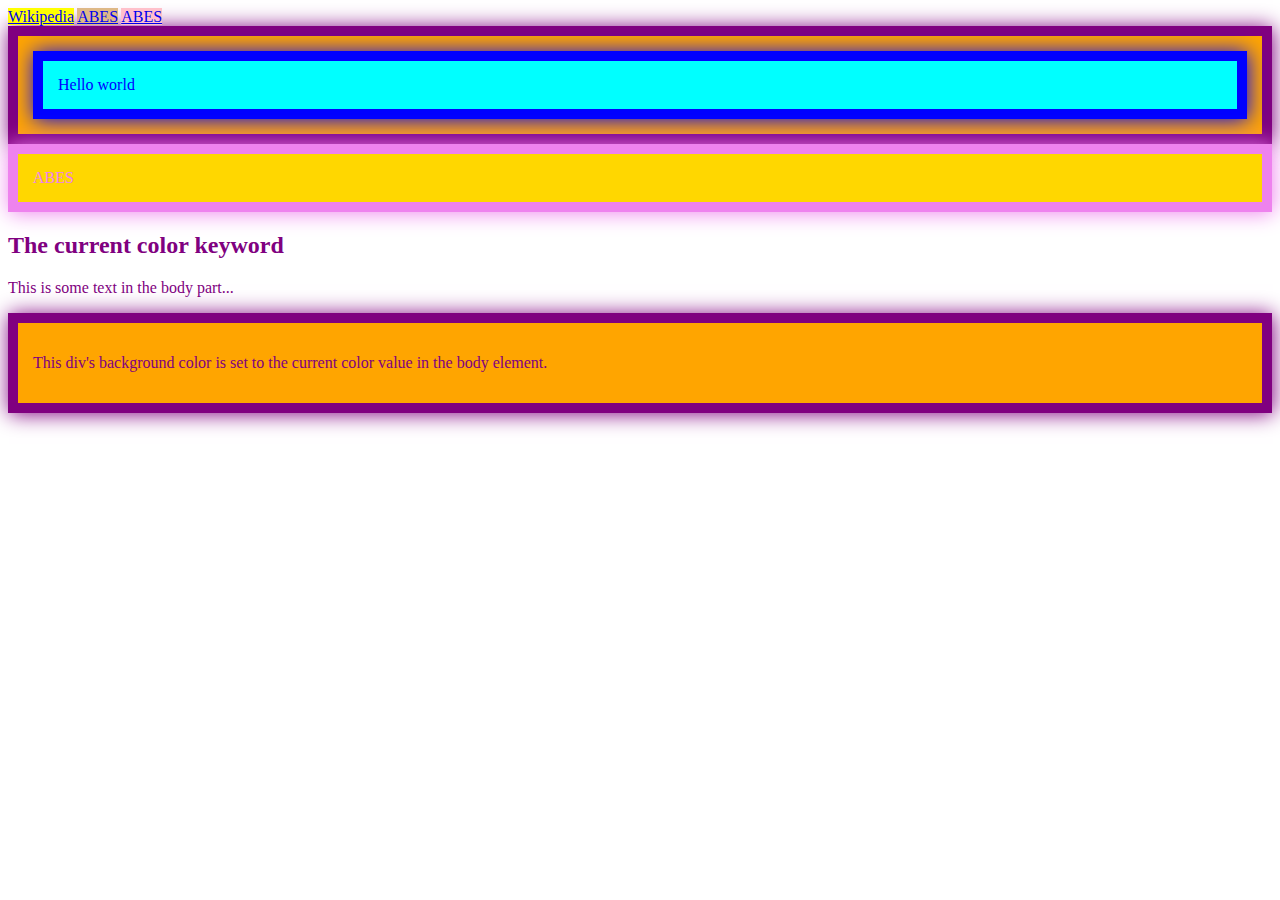
<file: index.html>
<!DOCTYPE html>
<html lang="en">

<head>
    <meta charset="UTF-8">
    <meta name="viewport" content="width=device-width, initial-scale=1.0">
    <title>CSS</title>
    <link rel="stylesheet" href="./style.css">
</head>

<body>
    <a href="https://www.wikipedia.org/" target="_top">Wikipedia</a>
    <a href="https://abes.ac.in/" target="_blank">ABES</a>
    <a href="https://abes.ac.in/" target="_parent">ABES</a>
    <div class="class1">
        <div class="class2">Hello world</div>
    </div>
    <div class="class1 class2">ABES</div>
    <h2>The current color keyword</h2>
    <p>This is some text in the body part...</p>
    <div>
        <p>This div's background color is set to the current color value in the body element.</p>
    </div>
    
</body>

</html>
</file>
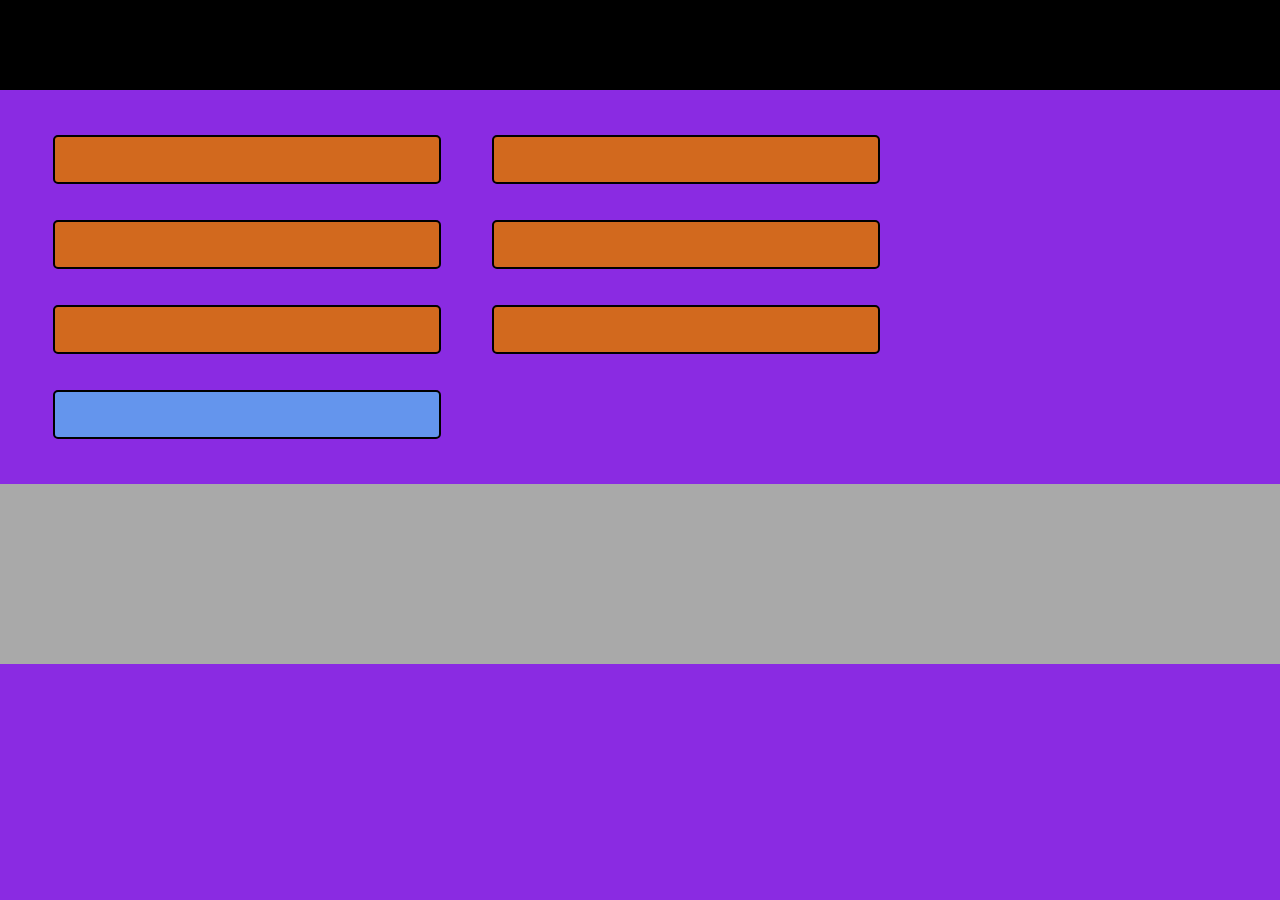
<file: Media Queries/index.html>
<!DOCTYPE html>
<html lang="en">
<head>
    <meta charset="UTF-8">
    <meta name="viewport" content="width=device-width, initial-scale=1.0">
    <title>Media Queries</title>
    <link rel="stylesheet" href="style.css">
</head>
<body>
    <header>
        <nav class="nav"></nav>
    </header>
    <main>
        <div class="box">
            <div class="box1"></div>
            <div class="box1"></div>
            <div class="box1"></div>
            <div class="box1"></div>
            <div class="box1"></div>
            <div class="box1"></div>
            <div>
                <div class="example"></div>
            </div>
    </main>
    <footer></footer>
</body>
</html>
</file>
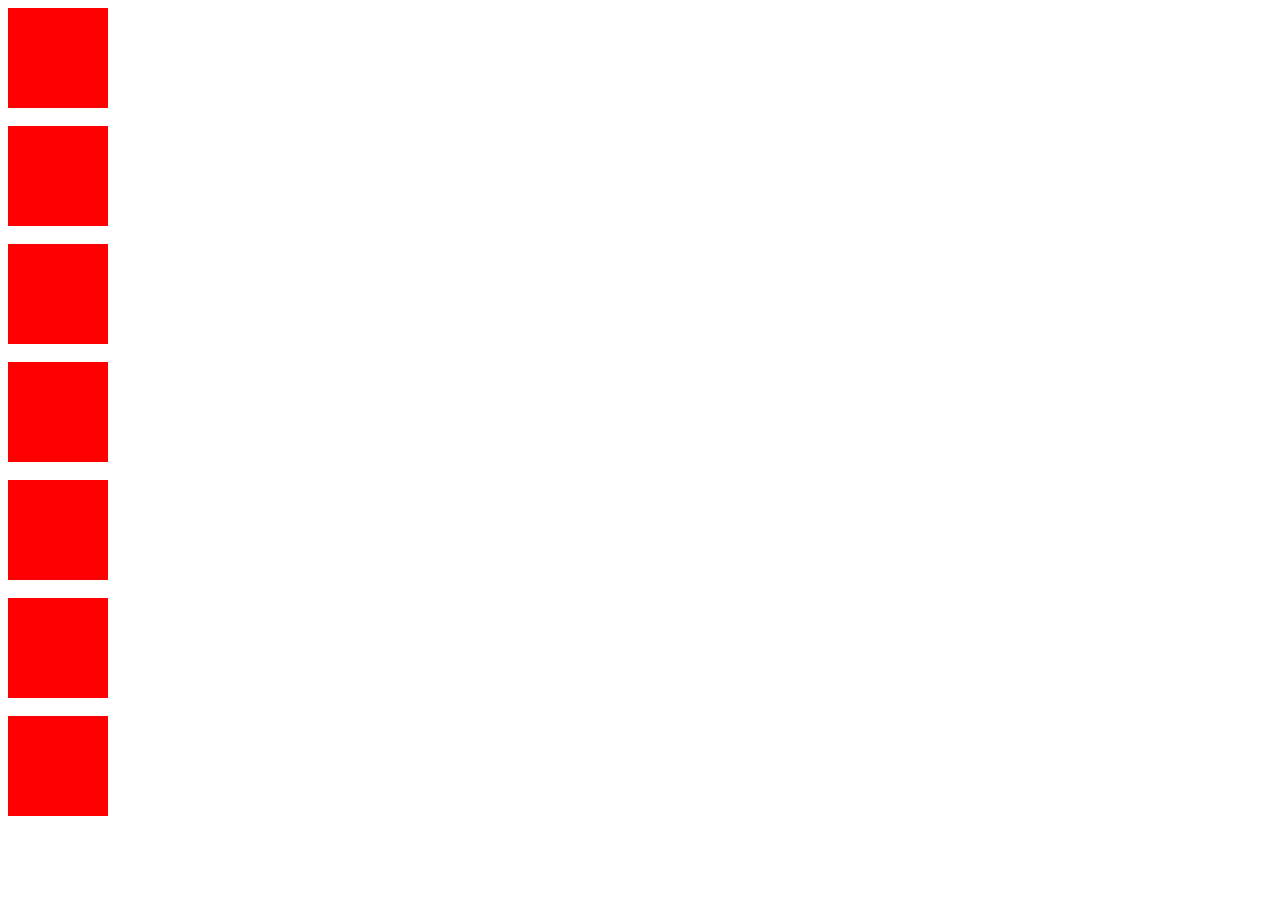
<file: Transitions/index.html>
<!DOCTYPE html>
<html lang="en">

<head>
    <meta charset="UTF-8">
    <meta name="viewport" content="width=device-width, initial-scale=1.0">
    <title>Transition</title>
    <link rel="stylesheet" href="style.css">
</head>

<body>
    <div></div><br>
    <div id="d1"></div><br>
    <div id="d2"></div><br>
    <div id="d3"></div><br>
    <div id="d6"></div><br>
    <div id="d4"></div><br>
    <div id="d5"></div><br>

</body>

</html>
</file>
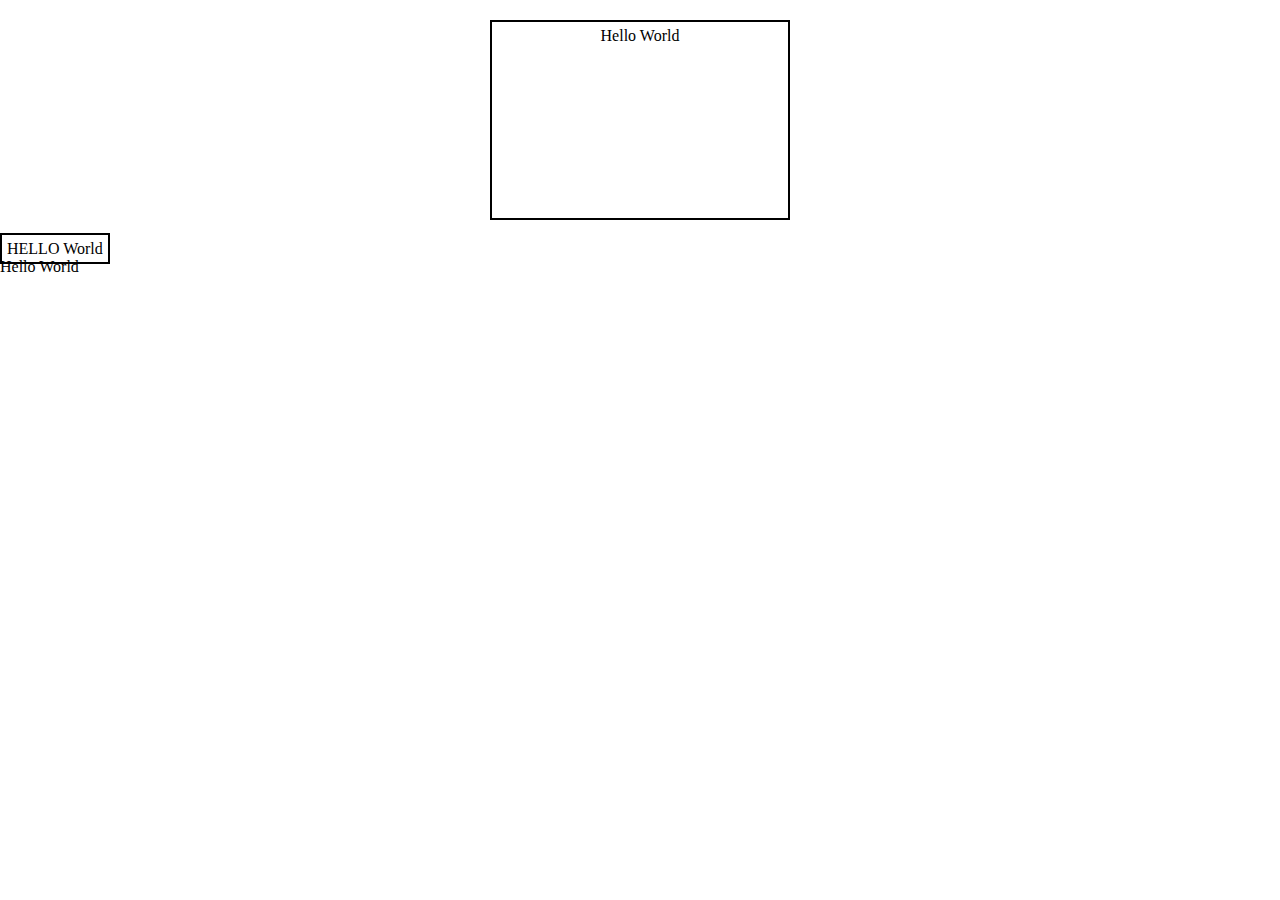
<file: box_model.html>
<!DOCTYPE html>
<html lang="en">
<head>
    <meta charset="UTF-8">
    <meta name="viewport" content="width=device-width, initial-scale=1.0">
    <title>Box Model</title>
    <link rel="stylesheet" href="box_mode.css">
</head>
<body>
    <div class="class">
        <div class="b-m">Hello World</div>
    </div>
    <span class="b-m">HELLO World</span>
    <div>Hello World</div>
</body>
</html>
</file>
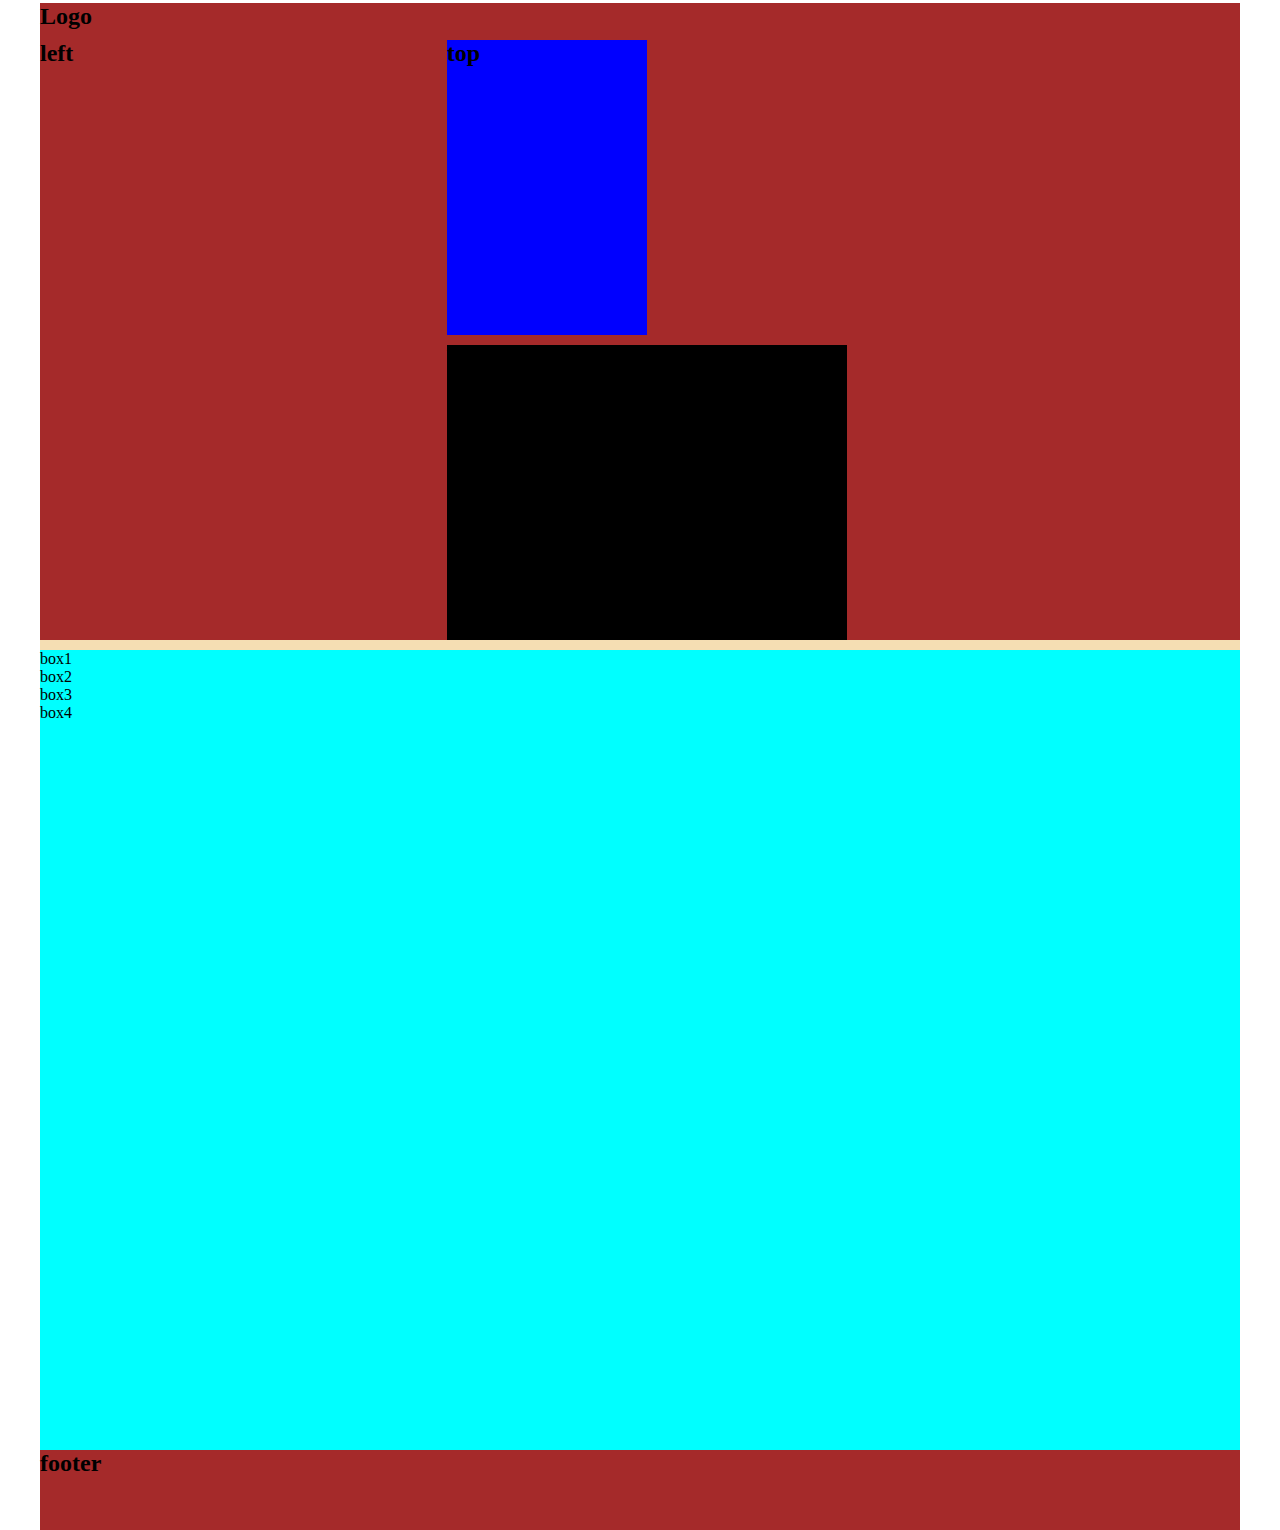
<file: flexbox.html>
<!DOCTYPE html>
<html lang="en">

<head>
    <meta charset="UTF-8">
    <meta name="viewport" content="width=device-width, initial-scale=1.0">
    <link rel="stylesheet" href="style3.css">
    <title>Flexbox</title>
</head>

<body>
    <main>
        <div id="logo">
            <h2>Logo</h2>
            <section>
                <div id="left">
                    <h2>left</h2>
                </div>
                <div id="right">
                    <div id="r_top"><h2>top</h2></div>
                    <div id="r_bt"><h2>bt</h2></div>
                </div>
            </section>
            <div id="box">
                <div id="boxes">box1</div>
                <div id="boxes">box2</div>
                <div id="boxes">box3</div>
                <div id="boxes">box4</div>
            </div>
            <footer>
                <h2>footer</h2>
            </footer>
        </div>
    </main>

</body>

</html>
</file>
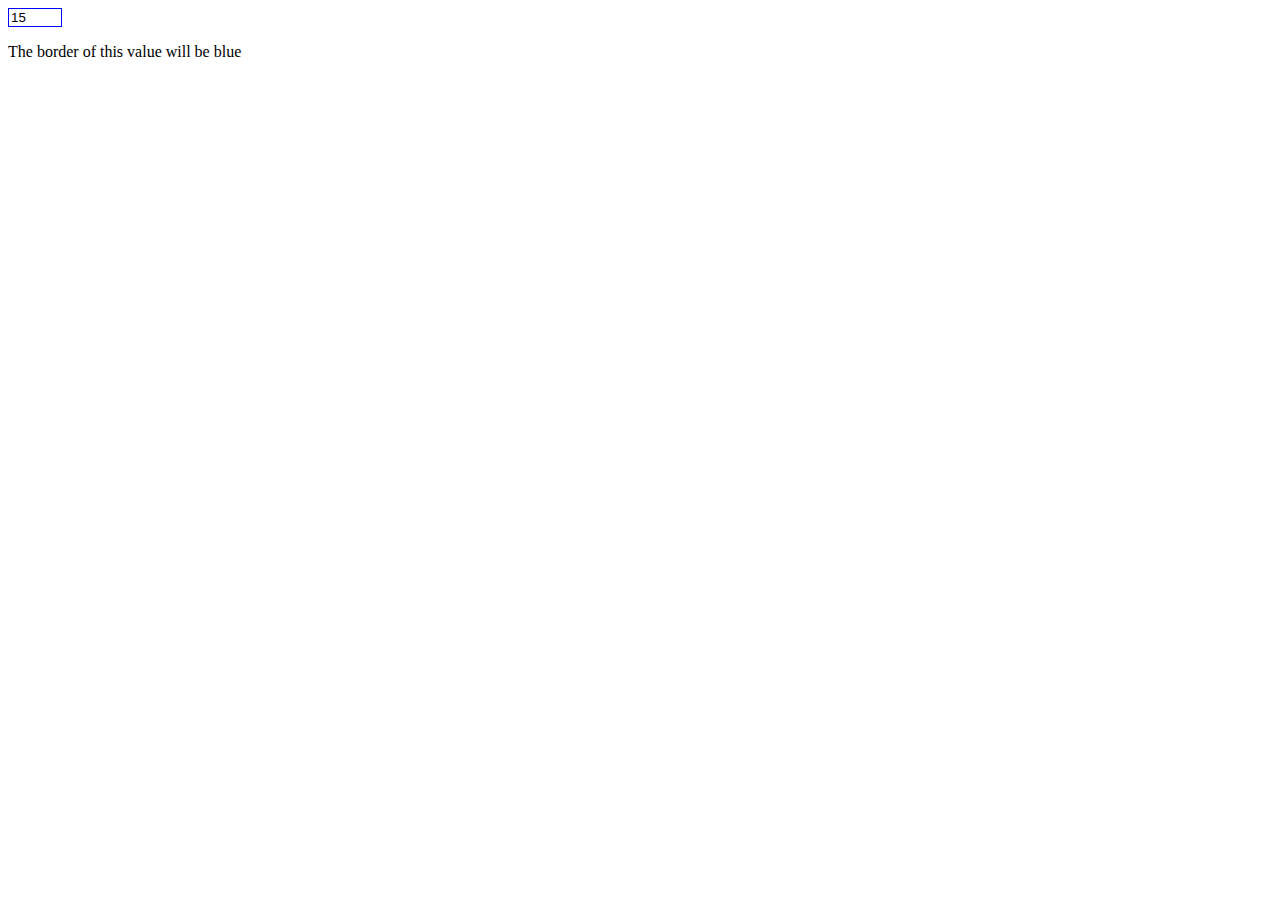
<file: selector.html>
<!DOCTYPE html>
<html lang="en">
<head>
    <meta charset="UTF-8">
    <meta name="viewport" content="width=device-width, initial-scale=1.0">
    <title>Selector</title>
    <link rel="stylesheet" href="./style2.css">
</head>
<body>
     <!-- <div class="blue">
        <p>Lorem ipsum dolor sit amet consectetur adipisicing elit. Animi a, soluta architecto deleniti numquam aperiam commodi blanditiis quos ratione maxime necessitatibus itaque! Natus minus, architecto repellendus minima libero maxime necessitatibus eaque ullam?</p>
    </div>
    <div class="class3">
        <div class="class4">
            <div class="class5">
                <p>Lorem ipsum dolor sit amet consectetur adipisicing elit. Consequuntur eaque minus consequatur voluptates nobis commodi iste vel facilis, necessitatibus magni labore sunt repellendus ducimus asperiores architecto assumenda illum dignissimos distinctio libero harum eveniet amet sit dolorum ipsam. Nesciunt, culpa tempore!</p>
            </div>
        </div> -->
    <!-- </div>
    <div data-color="red">This will be red</div>
    <div data-color="green">This will be red</div>
    <div data-background="red">This will NOT be red</div> -->
    <!-- <div class="foo-123">This will be red</div>
    <div class="foo123">This will be red</div>
    <div class="bar123foo">This will be red</div>
    <div class="barfooo123">This will be red</div>
    <div class="barfo0">This will be red</div> -->
    <!-- <div class="color-red foo-bar the-div">This will be red</div>
    <div class="color-blue foo-bar the-div">This will NOT be red</div> -->
    <!-- <div class="foo-123">This will be red</div>
    <div class="foo-234">This will be red</div>
    <div class="bar-123">This will NOT be red</div> -->
    <!-- <div class="foobar-file">This will be red</div>
    <div class="foobar-file">This will be red</div>
    <div class="foobar-input">This will NOT be red</div> -->
    <!-- <div>
        <span>
            This is span inside div
        </span> -->
    <!-- </div>
   <div class="level1">
    <div class="level2">
        <span>
            This is another span
        </span>
    </div>
   </div> -->
   <!-- <div  class="a">
    <span>
        This is span inside div
    </span>
    </div> -->
    <!-- <div>
        <p>My text is red</p>
        <section>
            <p>This text is NOT red</p>
        </section>
    </div> -->
    <!-- <p>My text is not red</p>
    <p>My text is red</p>
    <p>My text is red</p>
    <hr>
    <p>My text is red</p> -->
    <!-- <div class="warning">
        <p>This would be some warning copy</p>
    </div>
    <div class="important">
        <p>This would be some important copy</p>
    </div>
    <div class="important warning">
        <p class="important">This is some really important warning</p>
    </div> -->
    <!-- <div class="container">
        <p>First paragraph</p>
        <p>First paragraph</p>
        <p>First paragraph</p>
        <h1>Heading 1</h1>
        <h2>First heading2</h2>
        <h2>Last heading 2</h2>
    </div> -->
    <input type="number" min="10" max="20" value="15">
    <p>The border of this value will be blue</p>
</body>
</html>
</file>
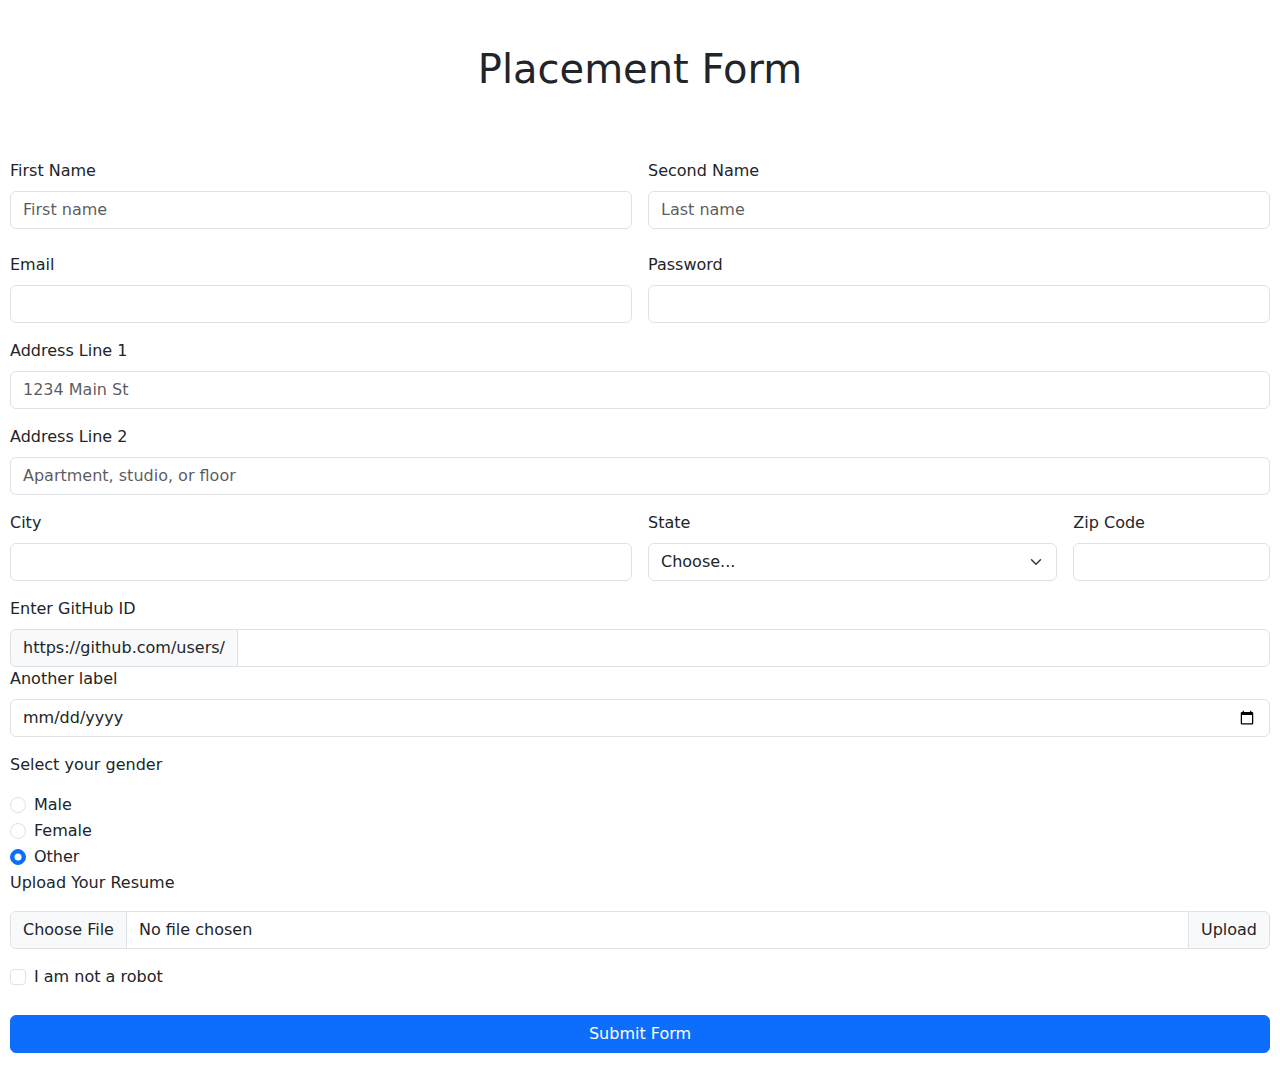
<file: bootstrap/bootstap.html>
<!doctype html>
<html lang="en">
  <head>
    <meta charset="utf-8">
    <meta name="viewport" content="width=device-width, initial-scale=1">
    <title>Bootstrap demo</title>
    <link href="https://cdn.jsdelivr.net/npm/bootstrap@5.3.3/dist/css/bootstrap.min.css" rel="stylesheet" integrity="sha384-QWTKZyjpPEjISv5WaRU9OFeRpok6YctnYmDr5pNlyT2bRjXh0JMhjY6hW+ALEwIH" crossorigin="anonymous">
  </head>
  <body style="background:url(https://img.freepik.com/premium-photo/colorful-background-with-yellow-blue-geometric-pattern_481527-25413.jpg?semt=ais_hybrid) ;
  background-size: cover;">
    <!-- <div class="col-md-12">span 12 columns</div>
    <div class="col-md-6">span 6 </div><div class="col-md-6">span 6</div>
    <div class="col-md-4">span 4</div><div class="md-4">span 4</div><div class="col-md-4">span 4</div> -->
    <!-- <h1>Hello</h1> -->
     <!-- <div class="row">
        <div class="col-*-*">
            1
        </div>
        <div class="row">
            <div class="col-*-*">2</div>
            <div class="col-*-*">3</div>
            <div class="col-*-*">4</div>
        </div>
        <div class="row">5</div>
     </div> -->
     <!-- <table class="table table-hover">
        <thead>
          <tr>
            <th scope="col">#</th>
            <th scope="col">First</th>
            <th scope="col">Last</th>
            <th scope="col">Handle</th>
          </tr>
        </thead>
        <tbody>
          <tr>
            <th scope="row">1</th>
            <td>Mark</td>
            <td>Otto</td>
            <td>@mdo</td>
          </tr>
          <tr>
            <th scope="row">2</th>
            <td>Jacob</td>
            <td>Thornton</td>
            <td>@fat</td>
          </tr>
          <tr>
            <th scope="row">3</th>
            <td colspan="2">Larry the Bird</td>
            <td>@twitter</td>
          </tr>
        </tbody>
      </table>
      <button class="btn btn-default btn-block">Default</button>
      <button class="btn btn-primary">Primary</button>
      <button class="btn btn-success" disabled>Success</button>
      <button class="btn btn-danger btn-xs">Danger</button>
      <button class="btn btn-link btn-sm">Link</button>
      <button class="btn btn-warning btn-md active" >warning</button>
      <button class="btn btn-info btn-lg">Info</button> -->
      <header style="margin-top: 5vh;">
        <!-- <div id="carouselExample" class="carousel slide" style="height: 40vh;">
            <div class="carousel-inner">
              <div class="carousel-item active">
                <img src="https://cupofcode.blog/wp-content/uploads/2023/08/2.png" class="d-block w-100" alt="Website">
              </div>
              <div class="carousel-item">
                <img src="..." class="d-block w-100" alt="...">
              </div>
              <div class="carousel-item">
                <img src="..." class="d-block w-100" alt="...">
              </div>
            </div>
            <button class="carousel-control-prev" type="button" data-bs-target="#carouselExample" data-bs-slide="prev">
              <span class="carousel-control-prev-icon" aria-hidden="true"></span>
              <span class="visually-hidden">Previous</span>
            </button>
            <button class="carousel-control-next" type="button" data-bs-target="#carouselExample" data-bs-slide="next">
              <span class="carousel-control-next-icon" aria-hidden="true"></span>
              <span class="visually-hidden">Next</span>
            </button>
          </div> -->
          <div class="h1" style="text-align: center;">
            Placement Form
          </div>
      </header>
      <br><br>
      <main style="margin: 10px;">
        <div class="row g-3">
            <div class="col">
                <label for="First Name" class="form-label">First Name</label>
              <input type="text" class="form-control" placeholder="First name" aria-label="First name">
            </div>
            <div class="col">
                <label for="Second Name" class="form-label">Second Name</label>
              <input type="text" class="form-control" placeholder="Last name" aria-label="Last name">
            </div>
          </div>
          <br>
          <form class="row g-3">
            <div class="col-md-6">
              <label for="inputEmail4" class="form-label">Email</label>
              <input type="email" class="form-control" id="inputEmail4">
            </div>
            <div class="col-md-6">
              <label for="inputPassword4" class="form-label">Password</label>
              <input type="password" class="form-control" id="inputPassword4">
            </div>
            <div class="col-12">
              <label for="inputAddress" class="form-label">Address Line 1</label>
              <input type="text" class="form-control" id="inputAddress" placeholder="1234 Main St">
            </div>
            <div class="col-12">
              <label for="inputAddress2" class="form-label">Address Line 2</label>
              <input type="text" class="form-control" id="inputAddress2" placeholder="Apartment, studio, or floor">
            </div>
            <div class="col-md-6">
              <label for="inputCity" class="form-label">City</label>
              <input type="text" class="form-control" id="inputCity">
            </div>
            <div class="col-md-4">
              <label for="inputState" class="form-label">State</label>
              <select id="inputState" class="form-select">
                <option selected>Choose...</option>
                <option>Andhra Pradesh</option>
                <option>Andhra Pradesh</option>
                <option>Andhra Pradesh</option>
                <option>Andhra Pradesh</option>
                <option>Andhra Pradesh</option>
                <option>Andhra Pradesh</option>
                <option>Andhra Pradesh</option>
                <option>Andhra Pradesh</option>
                <option>Andhra Pradesh</option>
                <option>Andhra Pradesh</option>
                <option>Andhra Pradesh</option>
                <option>Andhra Pradesh</option>
                <option>Andhra Pradesh</option>
                <option>Andhra Pradesh</option>
                <option>Andhra Pradesh</option>
                <option>Andhra Pradesh</option>
                <option>Andhra Pradesh</option>
              </select>
            </div>
            <div class="col-md-2">
              <label for="inputZip" class="form-label">Zip Code</label>
              <input type="text" class="form-control" id="inputZip">
            </div>
            <div class="mb-3">
                <label for="basic-url" class="form-label">Enter GitHub ID</label>
                <div class="input-group">
                  <span class="input-group-text" id="basic-addon3">https://github.com/users/</span>
                  <input type="text" class="form-control" id="basic-url" aria-describedby="basic-addon3 basic-addon4">
                </div>
            <div class="mb-3">
                <label for="formGroupExampleInput2" class="form-label">Another label</label>
                <input type="date" class="form-control" id="formGroupExampleInput2" placeholder="DD-MM-YYYY">
              </div>
              <p>Select your gender</p>
              <div class="form-check">
                <input class="form-check-input" type="radio" name="flexRadioDefault" id="flexRadioDefault1">
                <label class="form-check-label" for="flexRadioDefault1">
                  Male
                </label>
              </div>
              <div class="form-check">
                <input class="form-check-input" type="radio" name="flexRadioDefault" id="flexRadioDefault2" checked>
                <label class="form-check-label" for="flexRadioDefault2">
                  Female
                </label>
              </div>
              <div class="form-check">
                <input class="form-check-input" type="radio" name="flexRadioDefault" id="flexRadioDefault2" checked>
                <label class="form-check-label" for="flexRadioDefault2">
                  Other
                </label>
              </div>
              <p>Upload Your Resume</p>
              <div class="input-group mb-3">
                <input type="file" class="form-control" id="inputGroupFile02">
                <label class="input-group-text" for="inputGroupFile02">Upload</label>
              </div>
            <div class="col-12">
              <div class="form-check">
                <input class="form-check-input" type="checkbox" id="gridCheck">
                <label class="form-check-label" for="gridCheck">
                  I am not a robot
                </label>
              </div>
            </div>
            <br>
            <div class="col-12">
              <button type="submit" class="btn btn-primary" style="text-align: center; width: 100%;">Submit Form</button>
            </div>
          </form>
      </main>
    <script src="https://cdn.jsdelivr.net/npm/bootstrap@5.3.3/dist/js/bootstrap.bundle.min.js" integrity="sha384-YvpcrYf0tY3lHB60NNkmXc5s9fDVZLESaAA55NDzOxhy9GkcIdslK1eN7N6jIeHz" crossorigin="anonymous"></script>
  </body>
</html>
</file>
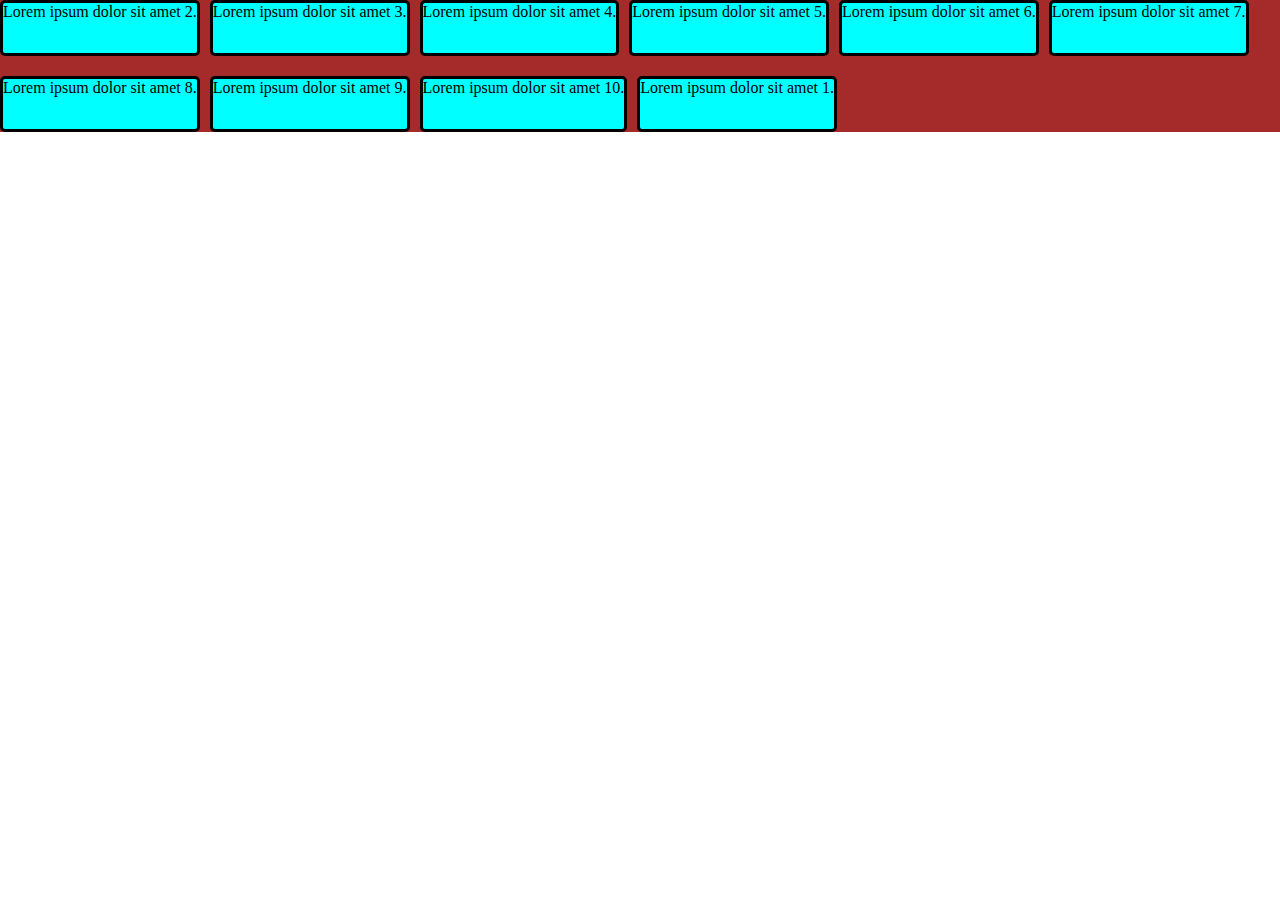
<file: flex/flex.html>
<!DOCTYPE html>
<html lang="en">
<head>
    <meta charset="UTF-8">
    <meta name="viewport" content="width=device-width, initial-scale=1.0">
    <title>Flex</title>
    <link rel="stylesheet" href="flex.css">
</head>
<body>
    <div class="container">
        <div class="item" id="child1">Lorem ipsum dolor sit amet 1.</div>
        <div class="item" id="#child2">Lorem ipsum dolor sit amet 2.</div>
        <div class="item" id="#child3">Lorem ipsum dolor sit amet 3.</div>
        <div class="item">Lorem ipsum dolor sit amet 4.</div>
        <div class="item">Lorem ipsum dolor sit amet 5.</div>
        <div class="item">Lorem ipsum dolor sit amet 6.</div>
        <div class="item">Lorem ipsum dolor sit amet 7.</div>
        <div class="item">Lorem ipsum dolor sit amet 8.</div>
        <div class="item" id="child9">Lorem ipsum dolor sit amet 9.</div>
        <div class="item">Lorem ipsum dolor sit amet 10. </div>
    </div>
</body>
</html>
</file>
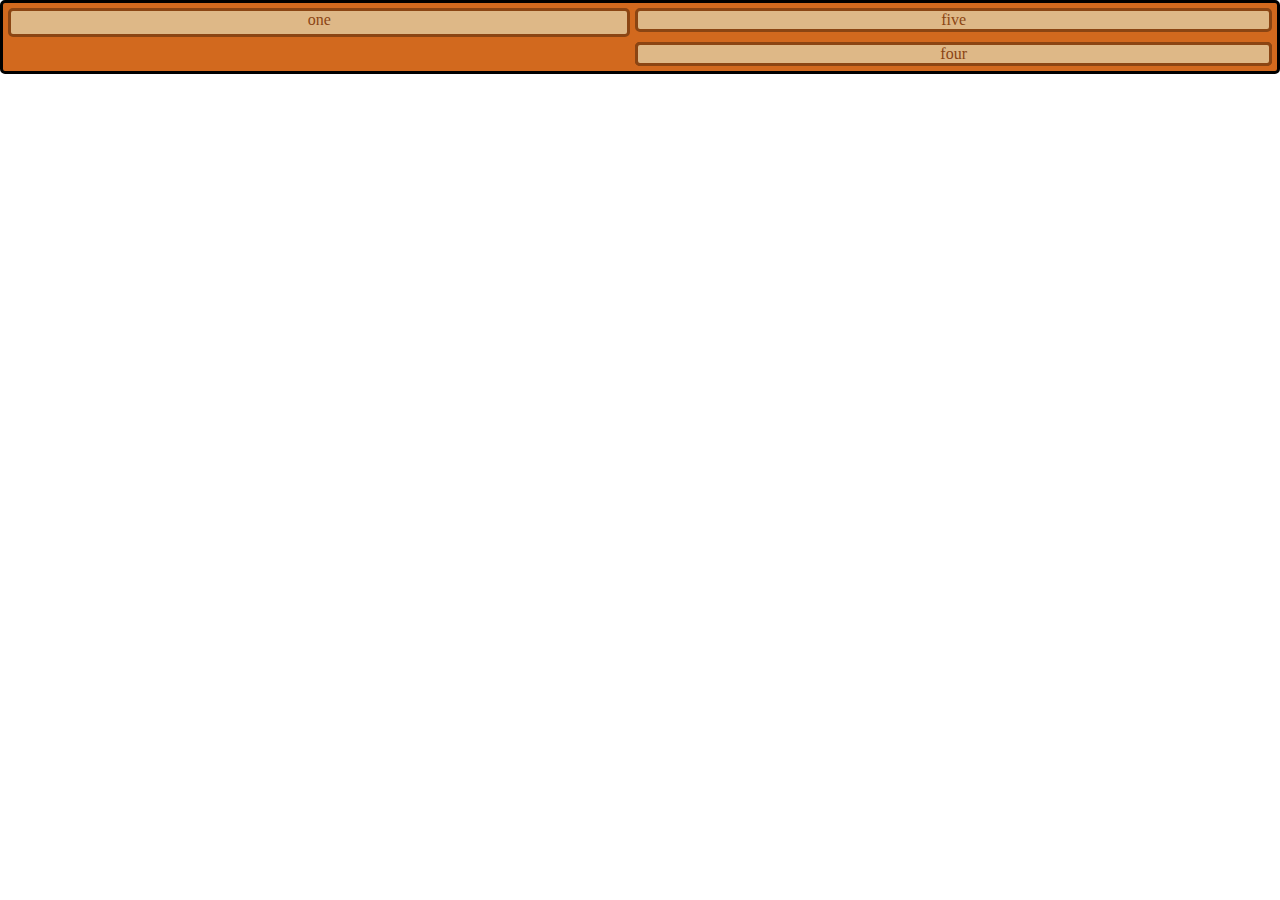
<file: grid/grid.html>
<!DOCTYPE html>
<html lang="en">
<head>
    <meta charset="UTF-8">
    <meta name="viewport" content="width=device-width, initial-scale=1.0">
    <link rel="stylesheet" href="grid.css">
    <title>Grid</title>
</head>
<body>
    <div class="wrap">
        <div id="box1" class="one">one</div>
        <div id="box2" class="one">two</div>
        <div id="box3" class="one">Three</div>
        <div id="box4" class="one">four</div>
        <div id="box5" class="one">five</div>
    </div>
</body>
</html>
</file>
<file: style.css>
a[target="_top"] {
    background-color: yellow;
}

a[target="_blank"] {
    background-color: burlywood;
}

a[target="_parent"] {
    background-color: pink;
}

.class1 .class2 {
    background-color: aqua;
    color: blue;
}

.class1.class2 {
    background-color: gold;
    color: violet;
} 

 body {
    color: purple;
}

div {
    background-color: orange;
    padding: 15px;
    border: 10px solid currentColor;
    box-shadow: 1px 1px 20px currentColor;
}
</file>
<file: Media Queries/style.css>
/* @media only screen and (max-width:600px){
    body{
        background-color:blueviolet;
    }
} */
@media only screen and (orientation:landscape){
    body{
        background-color:blueviolet;
    }
}
*{
    margin: 0;
    padding: 0;
}
.nav{
    background-color: black;
    width: 100%;
    height: 10vh;
}

.box{
    display: flex;
    flex-wrap: wrap;
    margin: 3vh;
}
.box1{
    margin: 2vh 2vw;
    background-color: chocolate;
    height: 5vh;
    width: 30vw;
    border: solid 2px black;
    border-radius: 5px;
}

footer{
    height: 20vh;
    width: 100%;
    background-color: darkgrey;
}

.box1:hover{
    height: 7vh; 
    width: 32vw;
    transition: 0.25s;
    transition-delay: 0.15s;
}

@media only screen and (max-width:768px) {
    .box1{
        width: 100%;
    }
}

.example{
    margin: 2vh 2vw;
    background-color:cornflowerblue;
    height: 5vh;
    width: 30vw;
    border: solid 2px black;
    border-radius: 5px;
}

@media only screen and (min-width:600px){
    .exmaple{
        display: none;
    }
}
</file>
<file: Transitions/style.css>
div {
    width: 100px;
    height: 100px;
    background-color: red;
    transition: width 2s, height 4s;
}

div:hover {
    width: 300px;
    height: 300px;
}


#d1 {
    width: 100px;
    height: 100px;
    background-color: red;
    transition-timing-function: linear;
    cursor: pointer;
}

#d2 {
    width: 100px;
    height: 100px;
    background-color: red;
    transition-timing-function: ease;
    cursor: pointer;
}

#d3 {
    width: 100px;
    height: 100px;
    background-color: red;
    transition-timing-function: ease-in;
    cursor: pointer;
}

#d4 {
    width: 100px;
    height: 100px;
    background-color: red;
    transition-timing-function: ease-out;
    cursor: pointer;
}

#d5 {
    width: 100px;
    height: 100px;
    background-color: red;
    transition-timing-function: ease-in-out;
    transition-delay: 1s;
    cursor: pointer;
    transition-duration: 5s;
}

#d6 {
    width: 100px;
    height: 100px;
    background-color: red;
    transition-timing-function: ease-out;
    cursor: pointer;
    transition: width 2s, height 2s, transform 2s;
}

#d6:hover {
    height: 300px;
    width: 300px;
}

#d1:hover {
    width: 300px;
    height: 300px;
}

#d2:hover {
    width: 300px;
    height: 300px;
}

#d3:hover {
    width: 300px;
    height: 300px;
}

#d4:hover {
    width: 300px;
    height: 300px;
}

#d5:hover {
    width: 300px;
    height: 300px;
}
</file>
<file: box_mode.css>
*{
    margin: 0;
    padding: 0;
}

/* .b-m{
    margin: 10px auto;
    padding: 5px;
    background-color: azure;
    border: 2px solid black;
    width:300px;
    height: 200px; 
    text-align: center;
    box-sizing: border-box;
} */

body{
    background-image: url(https://c4.wallpaperflare.com/wallpaper/764/505/66/baby-groot-4k-hd-superheroes-wallpaper-preview.jpg);
    background-repeat: no-repeat;
    /* background-size: cover; */
    background-attachment: fixed;
    background-position: center center ;
}

.class{
    margin:20px auto;
    background-color: transparent;

}
/* .b-m{
    margin: 10px auto;
    padding: 5px;
    background-color: initial;
    border: 2px solid black;
    width:300px;
    height: 200px; 
    text-align: center;
    box-sizing: border-box;
} */


.b-m{
    margin: 10px auto;
    padding: 5px;
    background-color: transparent;
    border: 2px solid black;
    width:300px;
    height: 200px; 
    text-align: center;
    box-sizing: border-box;
}
</file>
<file: style3.css>
*{
    margin: 0;
    padding: 0;
    box-sizing: border-box;
}

main{
    width: 1200px;
    height: 800px;
    background-color: wheat;
    margin: 3px auto;
}

#logo{
    height: 100px;
    width: 100%;
    background-color: brown
}

section{
    width: 1200px;
    height: 600px;
    background-color: brown;
    margin: 10px 0;
    display: flex;
    flex-direction: row;
    gap: 10px;
}

footer{
    width: 100%;
    height: 80px;
    background-color: brown;
}

#right{
    width: 800px;
    height: 100%;
    display: flex;
    flex-direction: column;
    gap: 10px;
} 

#left{
    width: 400px;
    height: 100%;
    background-color: brown;
}

#r_top{
    height: 100%;
    width: 200px;
    background-color: blue;
}

#r_bt{
    width: 400px;
    height: 100%;
    background-color: black;
}

#box{
    width: 1200px;
    height: 800px;
    background-color: aqua;
}
</file>
<file: style2.css>
/* .blue > p {
    background-color: brown;
    padding: 15px;
    border: 10px solid currentColor;
    box-shadow: 1px 1px 20px currentColor;

}
 .class3> .class4{
    background-color: brown;
    padding: 15px;
    border: 10px solid currentColor;
    box-shadow: 1px 1px 20px currentColor;
 }
 .class3> .class5{
    background-color: brown;
    padding: 15px;
    border: 10px solid currentColor;
    box-shadow: 1px 1px 20px currentColor;
 } */
 
 /* div[data-color]{
    color: red;
 } */

 /* div[data-color]{
    color: red;
 } */

 /* [class*="foo"]{
    color: red;
 } */

 /* [class~="color-red"]{
    color: red;
 } */

 /* [class^="foo-"]{
    color: red;
 } */

 /* [class$="file"]{
    color: red;
 } */

 /* div span{
    color: rebeccapurple;
 } */
 /* .level1 > span{
    color: rebeccapurple;
 } */

 /* .a+span{
    color: rebeccapurple;
 } */

 /* div>p{
    color: red;
 } */

 /* p+p{
    color: red;
 } */

 /* p~p{
    color: red;
 } */

 /* .warning{
    color: aqua;
 }

 .important{
    color: blueviolet;
 }

 .important.warning{
    color: brown;
 } */

 /* p:last-of-type{
    background: #C5CAE9;
 }

 h1:last-of-type{
    background: #CDDC39;
 } */

 input:in-range{
    border: blue solid 1px;
 }
</file>
<file: flex/flex.css>
*{
    margin: 0;
    padding: 0;
}
/* .container{
    display: flex;
    flex-direction: column;
} */
/* .container{
    display: flex;
    flex-direction: column-reverse;
} */
/* .container{
    display: flex;
    flex-direction: row-reverse;
} */
.container{
    display: flex;
    flex-direction: row;
    flex-wrap: wrap;
    background-color: brown;
    height: max-content;
    /* flex-wrap: wrap-reverse; */
    /* justify-content: center; */
    /* justify-content: space-between; */
    /* justify-content: space-around; */
    /* justify-content: space-evenly; */
    /* justify-content: center; */
    /* align-items: stretch; */
    /* align-items: flex-end; */
    /* align-content:center; */
    /* align-items: center; */
    /* align-content: center; */
    /* height: 200px;
    width: 300px; */
    /* gap: 10px; */
    row-gap: 20px;
    column-gap: 10px;
}
.item{
    background-color: aqua;
    border: solid black;
    border-radius: 5px;
    height: 50px;
    text-align: center;
}
#child1{
    order: 2;
    flex-shrink: 3;
    
}
#child3{
    order: -1;
    /* flex-basis: calc(max-content); */
}
#child9{
    /* flex-grow: 1; */
    align-self:flex-end ;
}
</file>
<file: grid/grid.css>
*{
    margin: 0;
    padding: 0;
}
.wrap{
    display: grid;
    /* grid-template-columns: 1fr 1fr 1fr; */
    /* grid-template-columns: repeat(3,1fr);
    grid-auto-rows: minmax(100px,auto); */
    grid-template-columns: 50px,50px,50px,50px,50px;
    grid-template-rows: auto;
    /* grid-template-areas: "header header header header" "main main .sidebar" "footer footer footer footer"; */
    padding: 5px;
    column-gap: 5px;
    row-gap: 5px;
    background-color: chocolate;
    border: solid black;
    border-radius: 5px;
    box-shadow: 3px;
    /* justify-content: space-around; */
}
.one{
    background-color: burlywood;
    color: saddlebrown;
    border: solid saddlebrown;
    box-shadow: 2px chocolate;
    border-radius: 5px;
    box-shadow: 10px black;
    text-align: center;
    /* justify-self: center; */
}
#box1{
    /* grid-column-start: 1 ;
    grid-column-end: 4;
    grid-row-start: 1;
    grid-row-end: 3; */
    /* grid-area: header; */
    grid-column: 1;
    grid-row: 1/3;
}
#box2{
    /* grid-column-start: 1;
    grid-row-start: 3;
    grid-row-end: 5; */
    grid-area: main;
}
#box3{
    grid-area: sidebar;
}
#box4{
    grid-area: footer;
}
</file>
